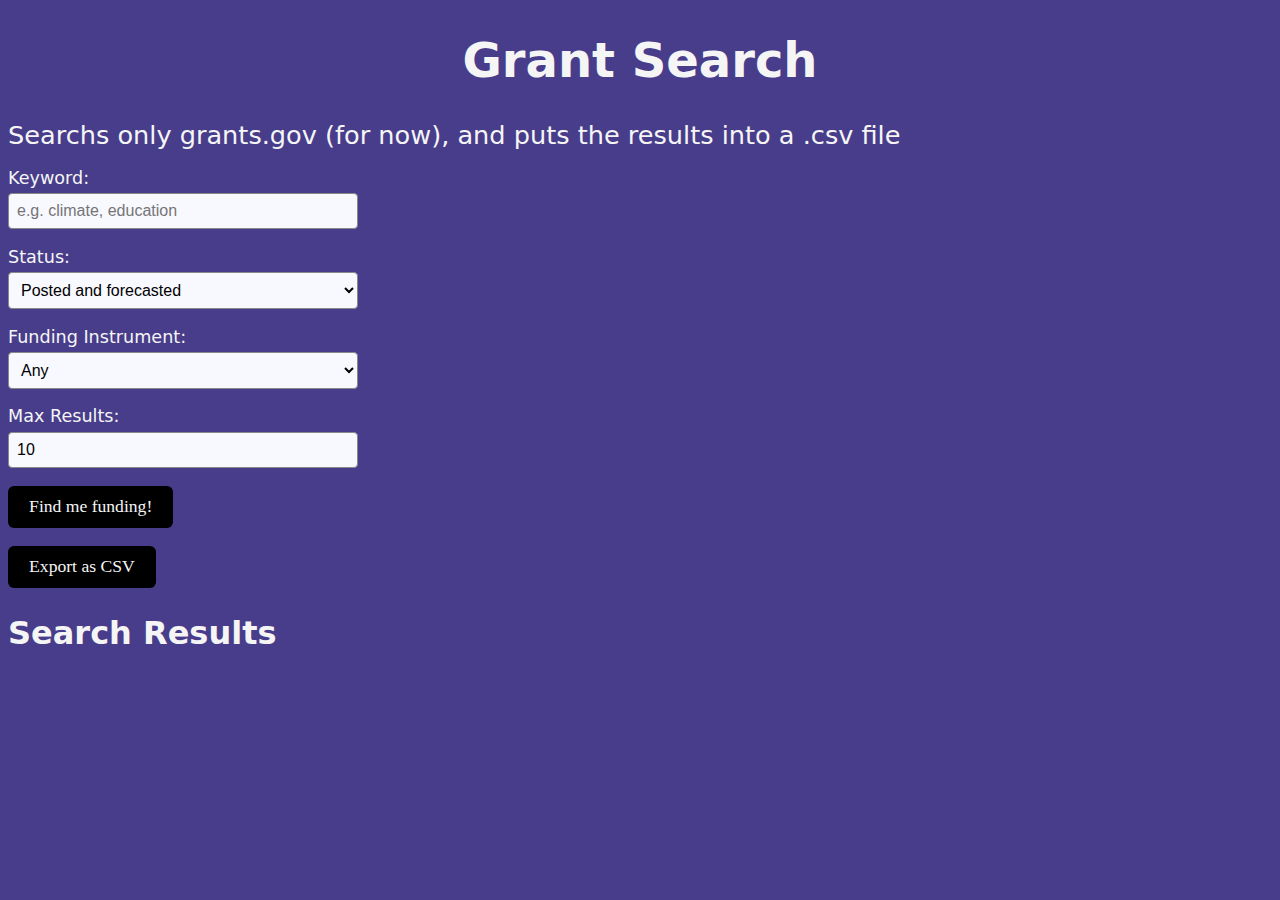
<file: frontend/index.html>
<!DOCTYPE html>
<html lang="en">
<head> 
    <title>Grant Search</title>
    <link rel="stylesheet" href="style.css"> 
</head>
<body>
    <h1>Grant Search </h1>
    <p1>Searchs only grants.gov (for now), and puts the results into a .csv file</p1>

    <form>
        <label for="keyword">Keyword:</label>
        <input type="text" id="keyword" name="keyword" placeholder="e.g. climate, education">
        
        <label for="oppStatuses">Status:</label>
        <select id="oppStatuses" name="oppStatuses">
            <option value="posted,forecasted">Posted and forecasted</option>
            <option value="posted">Posted</option>
            <option value="forecasted">Forecasted</option>
        </select>

        <label for="fundingInstruments">Funding Instrument:</label>
        <select id="fundingInstruments" name="fundingInstruments">
            <option value="">Any</option>
            <option value="G">Grants</option>
            <option value="CA">Cooperative Agreement</option>
            <option value="PC">Procurement Contract</option>
            <option value="O">Other</option>
        </select>

        <label for="rows">Max Results:</label>
        <input type="number" id="rows" name="rows" value="10" required>

        <br><br>
    
        <input type="submit" id="buttonForm" name="button" value="Find me funding!"><br><br>
    </form>

    <button id="export-btn" disabled>Export as CSV</button>

    <h2>Search Results</h2>
    <div id="results-container"></div>

    <script src="main.js"></script>

</body>
</html>
</file>
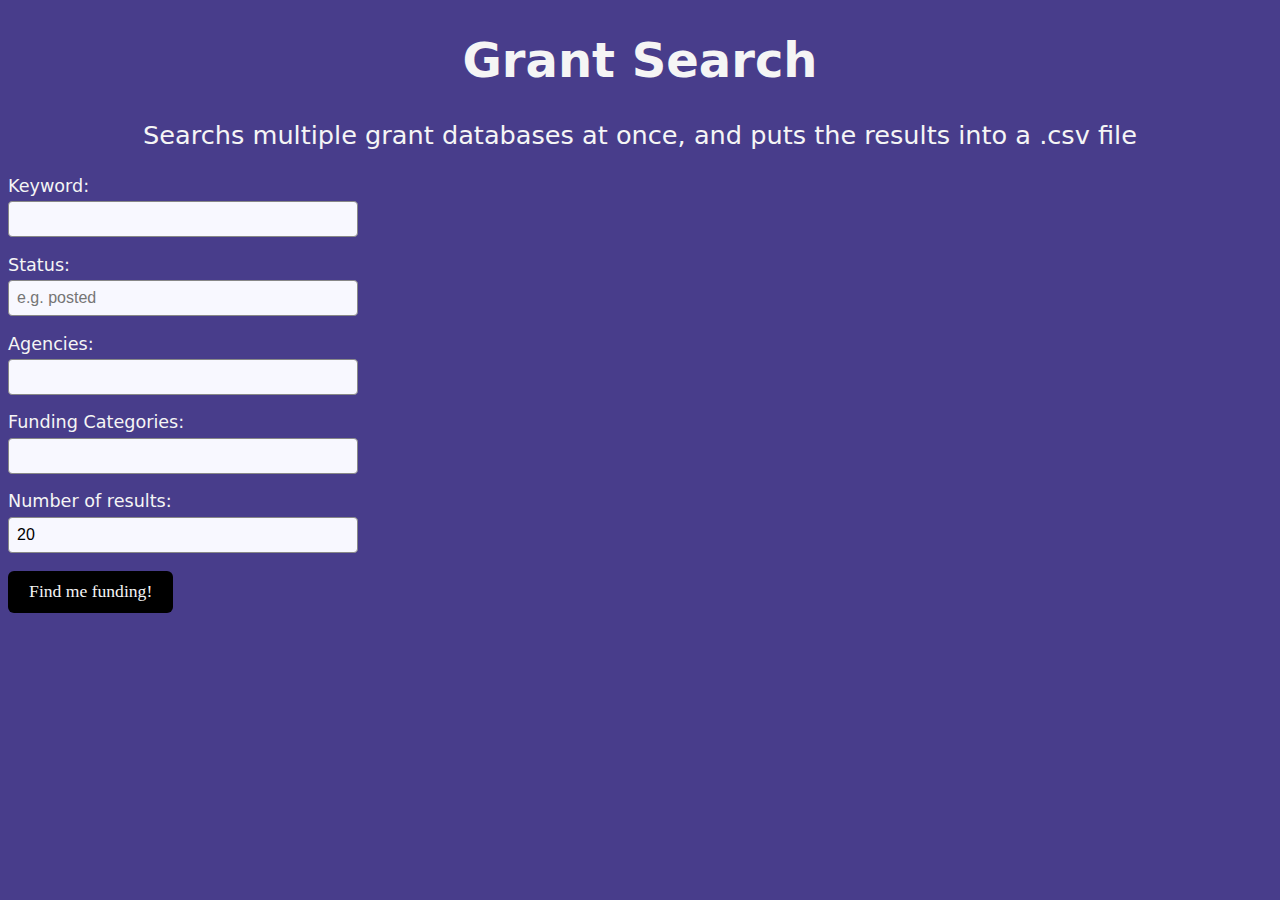
<file: web/index.html>
<!DOCTYPE html>
<html lang="en">
<head> 
    <title>Grant Search</title>
    <link rel="stylesheet" href="style.css"> 
</head>
<body>
    <h1>Grant Search </h1>
    <p>Searchs multiple grant databases at once, and puts the results into a .csv file</p>

    <form>
        <label for="keyword">Keyword:</label>
        <input type="text" id="keyword" name="keyword" required>

        <label for="oppStatuses">Status:</label>
        <input type="text" id="oppStatuses" name="v" placeholder="e.g. posted" required>

        <label for="agencies">Agencies:</label>
        <input type="text" id="agencies" name="agencies" required>

        <label for="fundingCategories">Funding Categories:</label>
        <input type="text" id="fundingCategories" name="fundingCategories" required>

        <label for="rows">Number of results:</label>
        <input type="number" id="rows" name="rows" value="20" required>

        <!--
        <label for="test">DELETE:</label>
        <select name="cars" id = "cars">
          <option value="volvo">Volvo</option>
          <option value="toyota">Toyota</option>
        </select>
        -->
        <br><br>
    
        <input type="submit" id="buttonForm" name="button" value="Find me funding!"><br><br>
    </form>

  

    <script src="main.js"></script>

</body>
</html>
</file>
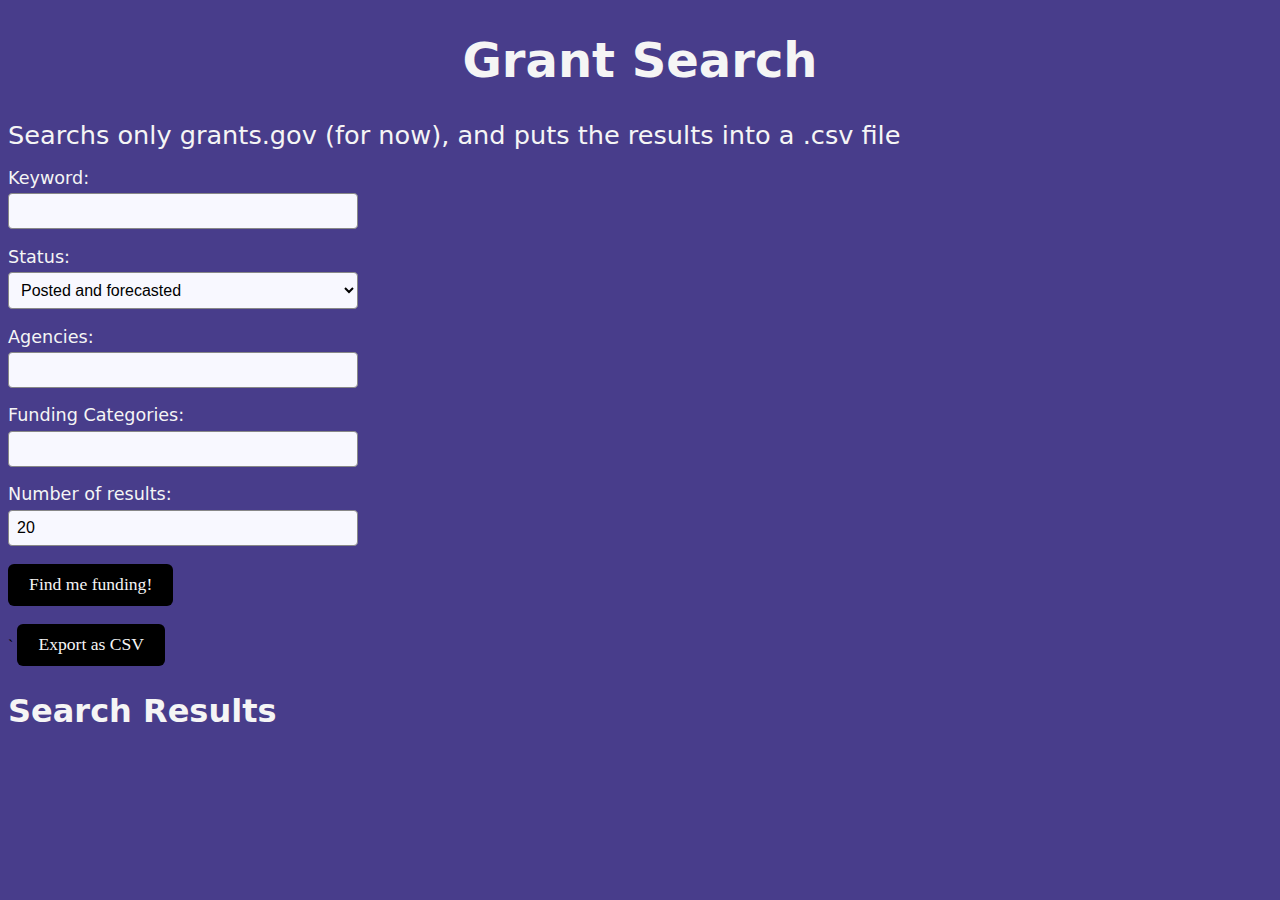
<file: src/main/resources/static/index.html>
<!DOCTYPE html>
<html lang="en">
<head> 
    <title>Grant Search</title>
    <link rel="stylesheet" href="style.css"> 
</head>
<body>
    <h1>Grant Search </h1>
    <p1>Searchs only grants.gov (for now), and puts the results into a .csv file</p1>

    <form>
        <label for="keyword">Keyword:</label>
        <input type="text" id="keyword" name="keyword" required>
        
        <!--
        <label for="oppStatuses">Status:</label>
        <input type="text" id="oppStatuses" name="v" placeholder="e.g. posted"> -->

        <label for="oppStatuses">Status:</label>
        <select id="oppStatuses" name="v" placeholder="e.g. posted">
            <option value="posted,forecasted">Posted and forecasted</option>
            <option value="posted">Posted</option>
            <option value="forecasted">Forecasted</option>
        </select>

        <label for="agencies">Agencies:</label>
        <input type="text" id="agencies" name="agencies">

        <label for="fundingCategories">Funding Categories:</label>
        <input type="text" id="fundingCategories" name="fundingCategories">

        <label for="rows">Number of results:</label>
        <input type="number" id="rows" name="rows" value="20" required>

        <br><br>
    
        <input type="submit" id="buttonForm" name="button" value="Find me funding!"><br><br>
    </form>
`
    <button id="export-btn" disabled>Export as CSV</button>

    <h2>Search Results</h2>
    <div id="results-container"></div>

    <script src="main.js"></script>

</body>
</html>
</file>
<file: frontend/style.css>
body{
    background-color: darkslateblue;
}
h1{
    color:whitesmoke;
    font-family: system-ui, sans-serif;
    font-size: 300%;
    text-align: center;
}
h2{
    color:whitesmoke;
    font-family: system-ui, sans-serif;
    font-size: 200%;
}
p1{
    color: whitesmoke;
    font-family: system-ui, sans-serif;
    font-size: 160%;
    text-align: center;
}
/* Style labels */
label {
    color: whitesmoke;
    font-family: system-ui, sans-serif;
    font-size: 1.1em;
    display: block;
    margin-bottom: 0.3em;
    margin-top: 1em;
}

/* Style text fields */
input[type="text"] {
    width: 100%;
    max-width: 350px;
    padding: 0.5em;
    border-radius: 4px;
    border: 1px solid #888;
    font-size: 1em;
    margin-bottom: 0em;
    box-sizing: border-box;
    background: #f8f8ff;
}
/* Style number fields */
input[type="number"] {
    width: 100%;
    max-width: 350px;
    padding: 0.5em;
    border-radius: 4px;
    border: 1px solid #888;
    font-size: 1em;
    margin-bottom: 0em;
    box-sizing: border-box;
    background: #f8f8ff;
}

input[type="submit"]{
    background-color: black;
    color:whitesmoke;
    font-family: inherit;
    border: none;
    border-radius: 6px;
    padding: 0.6em 1.2em;
    font-size: 1.1em;
    cursor: pointer;
    /*align-self: center;*/
    text-align: center;
}
select {
    width: 100%;
    max-width: 350px;
    padding: 0.5em;
    border-radius: 4px;
    border: 1px solid #888;
    font-size: 1em;
    margin-bottom: 0em;
    box-sizing: border-box;
    background: #f8f8ff;
}
button {
    background-color: black;
    color:whitesmoke;
    font-family: inherit;
    border: none;
    border-radius: 6px;
    padding: 0.6em 1.2em;
    font-size: 1.1em;
    cursor: pointer;
    /*align-self: center;*/
    text-align: center;
}

.result-card {
  border: 1px solid #ccc;
  padding: 1em;
  margin-bottom: 1em;
  border-radius: 8px;
  background-color: whitesmoke;
  color: black;
}
</file>
<file: web/style.css>
body{
    background-color: darkslateblue;
}
h1{
    color:whitesmoke;
    font-family: system-ui, sans-serif;
    font-size: 300%;
    text-align: center;
}
p{
    color: whitesmoke;
    font-family: system-ui, sans-serif;
    font-size: 160%;
    text-align: center;
}
/* Style labels */
label {
    color: whitesmoke;
    font-family: system-ui, sans-serif;
    font-size: 1.1em;
    display: block;
    margin-bottom: 0.3em;
    margin-top: 1em;
}

/* Style text fields */
input[type="text"] {
    width: 100%;
    max-width: 350px;
    padding: 0.5em;
    border-radius: 4px;
    border: 1px solid #888;
    font-size: 1em;
    margin-bottom: 0em;
    box-sizing: border-box;
    background: #f8f8ff;
}
/* Style number fields */
input[type="number"] {
    width: 100%;
    max-width: 350px;
    padding: 0.5em;
    border-radius: 4px;
    border: 1px solid #888;
    font-size: 1em;
    margin-bottom: 0em;
    box-sizing: border-box;
    background: #f8f8ff;
}

input[type="submit"]{
    background-color: black;
    color:whitesmoke;
    font-family: inherit;
    border: none;
    border-radius: 6px;
    padding: 0.6em 1.2em;
    font-size: 1.1em;
    cursor: pointer;
    /*align-self: center;*/
    text-align: center;
}
</file>
<file: src/main/resources/static/style.css>
body{
    background-color: darkslateblue;
}
h1{
    color:whitesmoke;
    font-family: system-ui, sans-serif;
    font-size: 300%;
    text-align: center;
}
h2{
    color:whitesmoke;
    font-family: system-ui, sans-serif;
    font-size: 200%;
}
p1{
    color: whitesmoke;
    font-family: system-ui, sans-serif;
    font-size: 160%;
    text-align: center;
}
/* Style labels */
label {
    color: whitesmoke;
    font-family: system-ui, sans-serif;
    font-size: 1.1em;
    display: block;
    margin-bottom: 0.3em;
    margin-top: 1em;
}

/* Style text fields */
input[type="text"] {
    width: 100%;
    max-width: 350px;
    padding: 0.5em;
    border-radius: 4px;
    border: 1px solid #888;
    font-size: 1em;
    margin-bottom: 0em;
    box-sizing: border-box;
    background: #f8f8ff;
}
/* Style number fields */
input[type="number"] {
    width: 100%;
    max-width: 350px;
    padding: 0.5em;
    border-radius: 4px;
    border: 1px solid #888;
    font-size: 1em;
    margin-bottom: 0em;
    box-sizing: border-box;
    background: #f8f8ff;
}

input[type="submit"]{
    background-color: black;
    color:whitesmoke;
    font-family: inherit;
    border: none;
    border-radius: 6px;
    padding: 0.6em 1.2em;
    font-size: 1.1em;
    cursor: pointer;
    /*align-self: center;*/
    text-align: center;
}
select {
    width: 100%;
    max-width: 350px;
    padding: 0.5em;
    border-radius: 4px;
    border: 1px solid #888;
    font-size: 1em;
    margin-bottom: 0em;
    box-sizing: border-box;
    background: #f8f8ff;
}
button {
    background-color: black;
    color:whitesmoke;
    font-family: inherit;
    border: none;
    border-radius: 6px;
    padding: 0.6em 1.2em;
    font-size: 1.1em;
    cursor: pointer;
    /*align-self: center;*/
    text-align: center;
}

.result-card {
  border: 1px solid #ccc;
  padding: 1em;
  margin-bottom: 1em;
  border-radius: 8px;
  background-color: whitesmoke;
  color: black;
}
</file>
